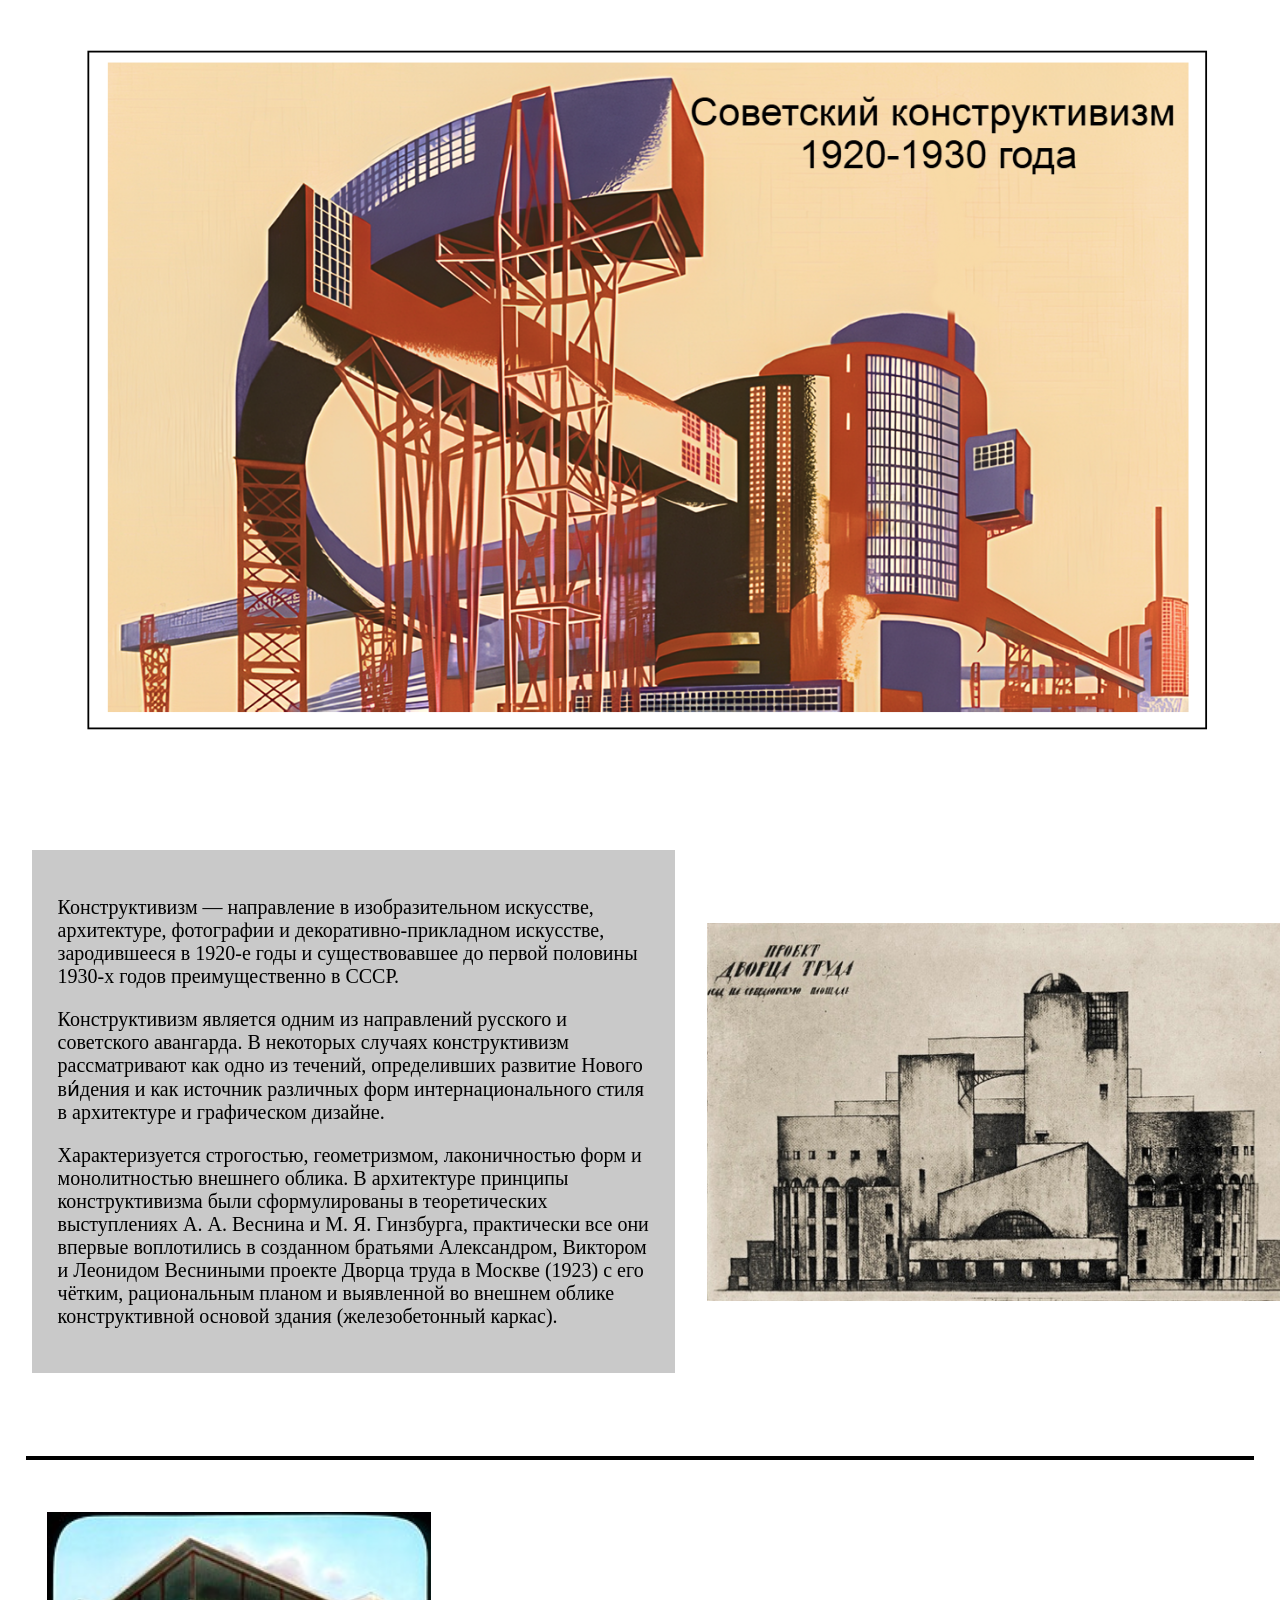
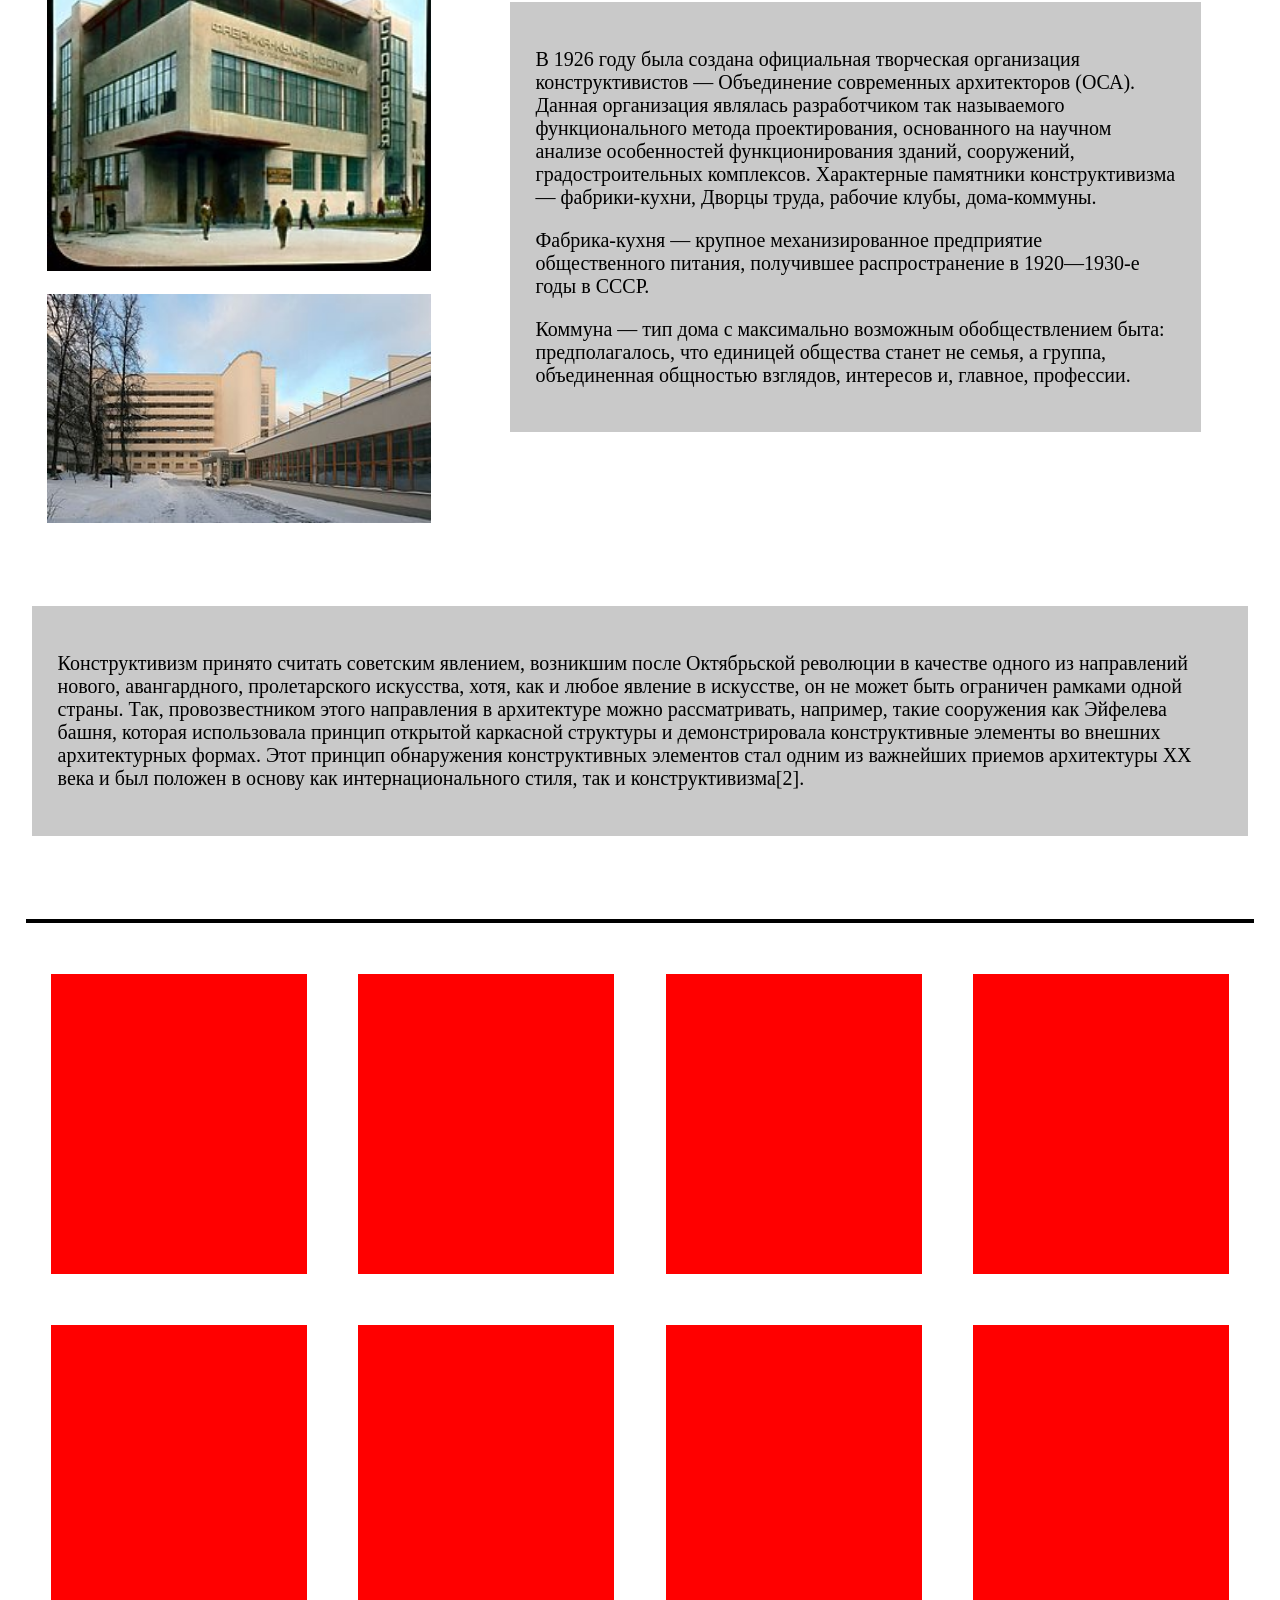
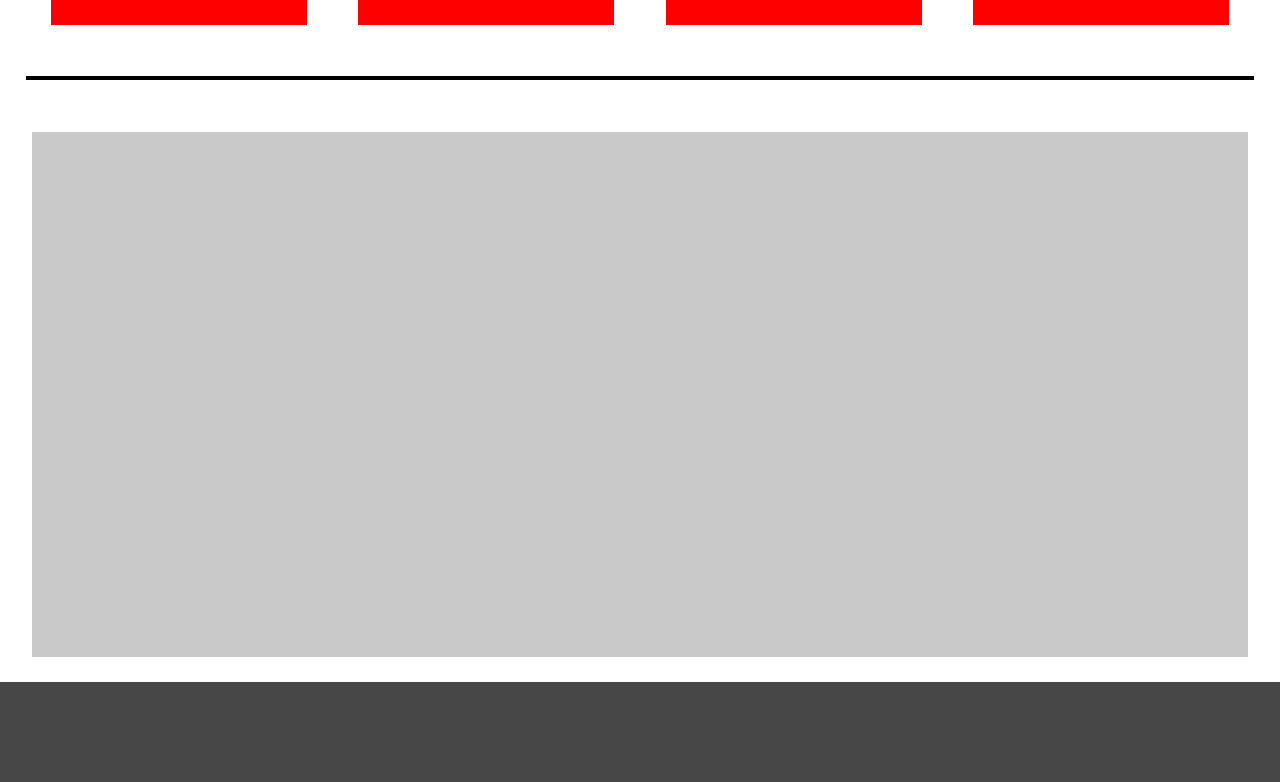
<file: index.html>
<!DOCTYPE html>
<html lang="ru">
<head>
<style>
@import url('https://fonts.googleapis.com/css2?family=Great+Vibes&display=swap');
</style>
    <meta charset="UTF-8">
    <meta name="viewport" content="width=device-width, initial-scale=1.0">
    <title>Document</title>
    <link rel="stylesheet" href="index.css">
</head>
<body>
    <main>
        <div class="img"><div class="border">
        <img src="/Png/Rectangle 10.png" alt="" class="head-photo">
        </div></div>
        <div class="row_countainer">
            <div class="text"> <p>Конструктивизм — направление в изобразительном искусстве, 
                архитектуре, фотографии и декоративно-прикладном искусстве, зародившееся в 
                1920-е годы и существовавшее до первой половины 1930-х годов преимущественно в СССР.</p>
            <p>Конструктивизм является одним из направлений русского и советского авангарда.
                 В некоторых случаях конструктивизм рассматривают как одно из течений, определивших 
                 развитие Нового ви́дения и как источник различных форм интернационального стиля в 
                 архитектуре и графическом дизайне.</p>
            <p>Характеризуется строгостью, геометризмом, лаконичностью форм и монолитностью внешнего 
                облика. В архитектуре принципы конструктивизма были сформулированы в теоретических 
                выступлениях А. А. Веснина и М. Я. Гинзбурга, практически все они впервые воплотились
                в созданном братьями Александром, Виктором и Леонидом Весниными проекте Дворца труда 
                в Москве (1923) с его чётким, рациональным планом и выявленной во внешнем облике конструктивной
                основой здания (железобетонный каркас).</p></div>
            <div class="photo"></div>
        </div>
        <div class="line"></div>
        <div class="row_countainer">
            <div class="row_countainer_element-red2"><img src="/Png/1931._Фабрика-кухня_№1.jpg" alt="" class="small"><br><img class="small" src="/Png/Moscow_Ordzhonikidze8_Y26.jpg" alt=""></div>
            <div class="text"> 
                <p>В 1926 году была создана официальная творческая организация конструктивистов — Объединение 
                    современных архитекторов (ОСА). Данная организация являлась разработчиком так называемого функционального метода 
                    проектирования, основанного на научном анализе особенностей функционирования зданий, сооружений, градостроительных
                    комплексов. Характерные памятники конструктивизма — фабрики-кухни, Дворцы труда, рабочие клубы, дома-коммуны.</p>
                <p>Фабрика-кухня — крупное механизированное предприятие общественного питания, получившее распространение 
                    в 1920—1930-е годы в СССР.</p>
                <p>Коммуна — тип дома с максимально возможным обоб­ществлением быта: предполагалось, что единицей общества станет не
                    семья, а группа, объединенная общностью взглядов, интересов и, глав­ное, профессии. </p>
            </div>
        </div>
        <div class="row_countainer">
            <div class="text-row">
                <p>Конструктивизм принято считать советским явлением,
                    возникшим после Октябрьской революции в качестве
                    одного из направлений нового, авангардного, пролетарского
                    искусства, хотя, как и любое явление в искусстве,
                    он не может быть ограничен рамками одной страны.
                    Так, провозвестником этого направления в архитектуре
                    можно рассматривать, например, такие сооружения как
                    Эйфелева башня, которая использовала принцип открытой
                    каркасной структуры и демонстрировала конструктивные
                    элементы во внешних архитектурных формах. Этот принцип
                    обнаружения конструктивных элементов стал одним из
                    важнейших приемов архитектуры XX века и был положен
                    в основу как интернационального стиля, так и конструктивизма[2].</p>
            </div>
        </div>
        <div class="line"></div>
        <div class="row_countainer">
            <div class="row_countainer_element-red"></div>
            <div class="row_countainer_element-red"></div>
            <div class="row_countainer_element-red"></div>
            <div class="row_countainer_element-red"></div>
        </div>
        <div class="row_countainer">
            <div class="row_countainer_element-red"></div>
            <div class="row_countainer_element-red"></div>
            <div class="row_countainer_element-red"></div>
            <div class="row_countainer_element-red"></div>
        </div>
        <div class="line"></div>
        <div class="row_countainer">
            <div class="row_countainer_element-grey3"></div>
        </div>
    </main>
    <footer></footer>
</body>
</html>
</file>
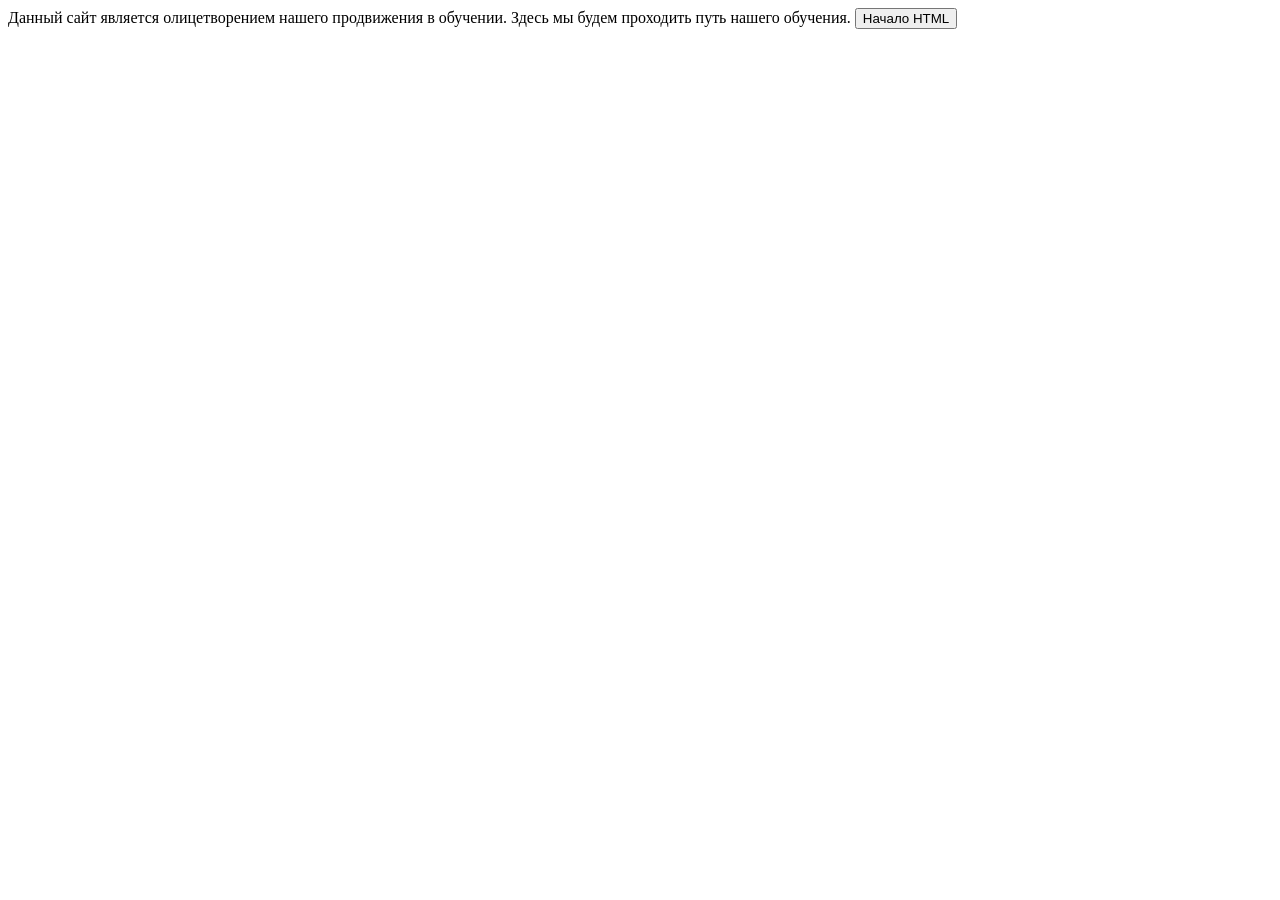
<file: VS/index.html>
<!DOCTYPE html>
<html lang="rus">
  <head>
    <meta charset="UTF-8" />
    <meta http-equiv="X-UA-Compatible" content="IE=edge" />
    <meta name="viewport" content="width=device-width, initial-scale=1.0" />
    <title>document</title>
  </head>

  <body>
    Данный сайт является олицетворением нашего продвижения в обучении. Здесь мы
    будем проходить путь нашего обучения.
    <a href="index2.html"><button>Начало HTML</button></a>
  </body>
</html>
</file>
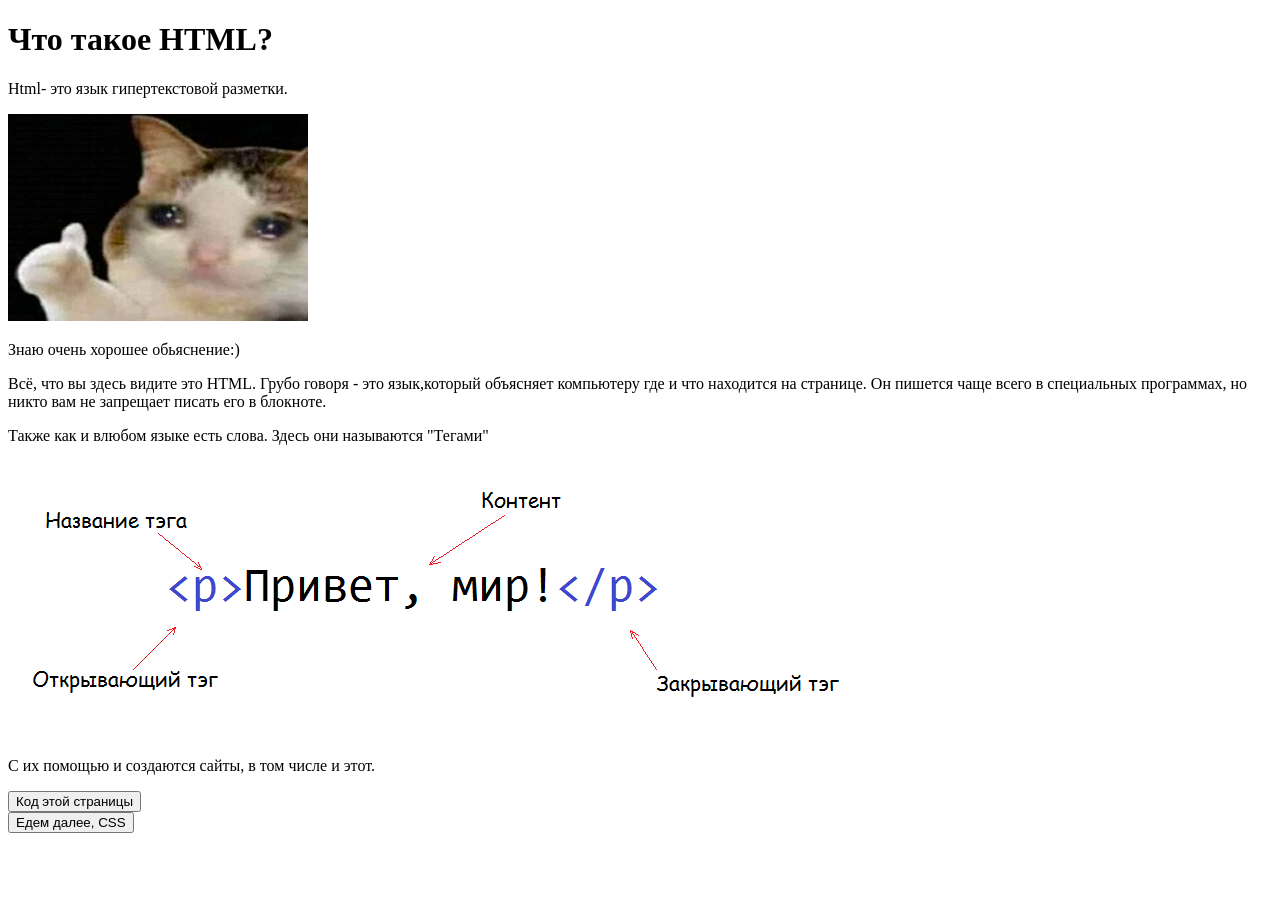
<file: VS/index2.html>
<!DOCTYPE html>
<html lang="rus">
  <head>
    <meta charset="UTF-8" />
    <meta http-equiv="X-UA-Compatible" content="IE=edge" />
    <meta name="viewport" content="width=device-width, initial-scale=1.0" />
    <title>HTML</title>
  </head>

  <body>
    <h1>Что такое HTML?</h1>
    <p>Html- это язык гипертекстовой разметки.</p>
    <div>
      <img src="Photo/Kot.jpg" alt="я что то сломал" />
    </div>
    <p>Знаю очень хорошее обьяснение:)</p>
    <p>
      Всё, что вы здесь видите это HTML. Грубо говоря - это язык,который
      объясняет компьютеру где и что находится на странице. Он пишется чаще
      всего в специальных программах, но никто вам не запрещает писать его в
      блокноте.
    </p>
    <p>Также как и влюбом языке есть слова. Здесь они называются "Тегами"</p>
    <img src="Photo/Po.png" alt="и здесь тоже:)" />
    <p>С их помощью и создаются сайты, в том числе и этот.</p>
    <div>
      <input
        type="button"
        value="Код этой страницы"
        onclick="document.getElementById('pic')
                .style.display = 'block'"
      />
      <img
        id="pic"
        src="Photo/Снимок экрана 2024-05-23 153053.png"
        style="display: none"
      />
    </div>
    <div>
      <a href="index3.html"> <button>Едем далее, CSS</button></a>
    </div>
  </body>
</html>
</file>
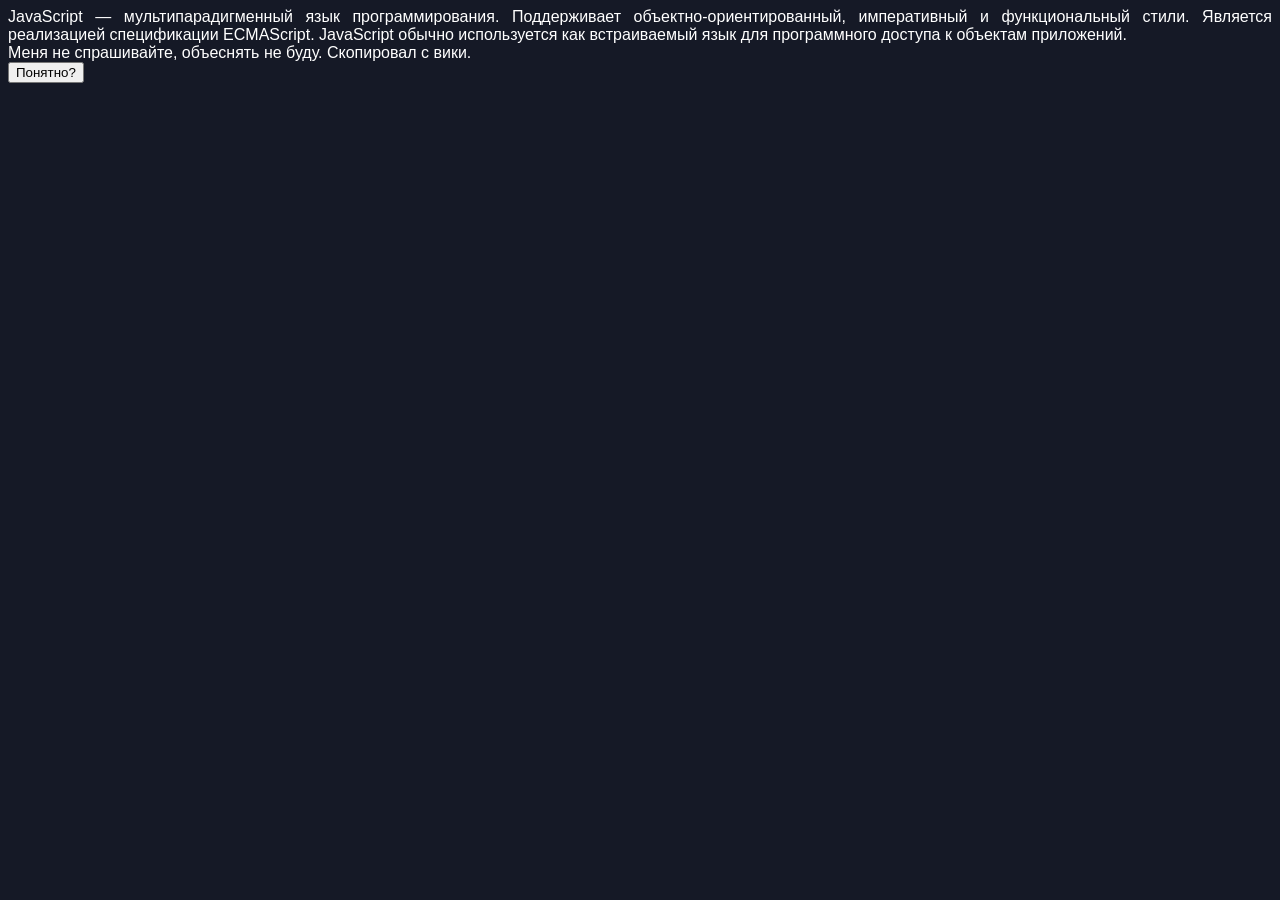
<file: VS/Nadoelo.HTml>
<!DOCTYPE html>
<html lang="rus">
  <head>
    <meta charset="UTF-8" />
    <link rel="stylesheet" href="css/Kostali.css" />
    <meta http-equiv="X-UA-Compatible" content="IE=edge" />
    <meta name="viewport" content="width=device-width, initial-scale=1.0" />
    <title>Js</title>
  </head>
  <body>
    <div class="in">
      <p>
        JavaScript — мультипарадигменный язык программирования. Поддерживает
        объектно-ориентированный, императивный и функциональный стили. Является
        реализацией спецификации ECMAScript. JavaScript обычно используется как
        встраиваемый язык для программного доступа к объектам приложений.
      </p>
    </div>
    <p>Меня не спрашивайте, объеснять не буду. Скопировал с вики.</p>
    <input
      type="button"
      value="Понятно?"
      onclick="document.getElementById('pic')
            .style.display = 'block'"
    />
    <img id="pic" src="Photo/END.jpg" style="display: none" />
  </body>
</html>
</file>
<file: index.css>
.img{
    justify-content: space-evenly;
    display: flex;
    margin: 1% 2% 2% 2%;
    scale: 90%;

}
.border{
    border: 2px solid black;
}

.head-photo{
    scale: 97%;
}

body{
    margin: 0%;
    padding: 0%;
    font-family:cursive;
    font-weight: 400;
    font-size: 20px;
    font-style: normal;
    
}

.row_countainer_element-red{
    background-color: red;
    width: 20%;
    height: 300px;
}

.row_countainer_element-red2{
    width: 30%;
    height: fit-content;
    display: flex;
    justify-content: center;
    flex-direction: column;
}

.row_countainer_element-grey{
    background-color: rgb(201, 201, 201);
    width: 25%;
    height: 375px;
    margin: 2.5%;
}

.row_countainer{
    justify-content: space-evenly;
    height:fit-content;
    display: flex;
    padding-top: 2%;
    padding-bottom: 2%;
    align-items: center;
}
.row_countainer_element-grey2 {
    background-color: rgb(201, 201, 201);
    width: 95%;
    height: 175px;
}

.row_countainer_element-grey3 {
    background-color: rgb(201, 201, 201);
    width: 95%;
    height: 525px;
}
footer{
    background-color: rgb(71, 71, 71);
    width: 100%;
    height: 100px;
}
.line{
    border: 2px solid black;
    height: 1%;
    justify-content: space-evenly;
    display: flex;
    margin: 2%;
}
.photo{
    background-image: url(/Png/dom-trud.jpg);
    width: 620px ;
    height: 378px;
    background-size: cover;
}

.fifty{
    width: 50%;
    height: fit-content;
}

.text{
    background-color: rgb(201, 201, 201);
    width: 50%;
    height: fit-content;
    margin: 2.5%;
    padding: 2%;
}
.great-vibes-regular {
  font-family: "Great Vibes", cursive;
  font-weight: 400;
  font-style: normal;
}
.small{
    max-width: 455px;
}
.text-row{
    background-color: rgb(201, 201, 201);
    width: 100%;
    height: fit-content;
    margin: 2.5%;
    padding: 2%;
}
</file>
<file: VS/css/Kostali.css>
.h{
    text-align: center;
}
p{
    margin: 0%;
    text-align: justify;

}
.pp{
    display: flex;
    justify-content: center;
    flex-wrap: wrap;
}
.in{
    display: flex;
    justify-content: center;
}
body{
    background-color: #151926;
    color: white;
    font-family: Arial, sans-serif;

}
</file>
